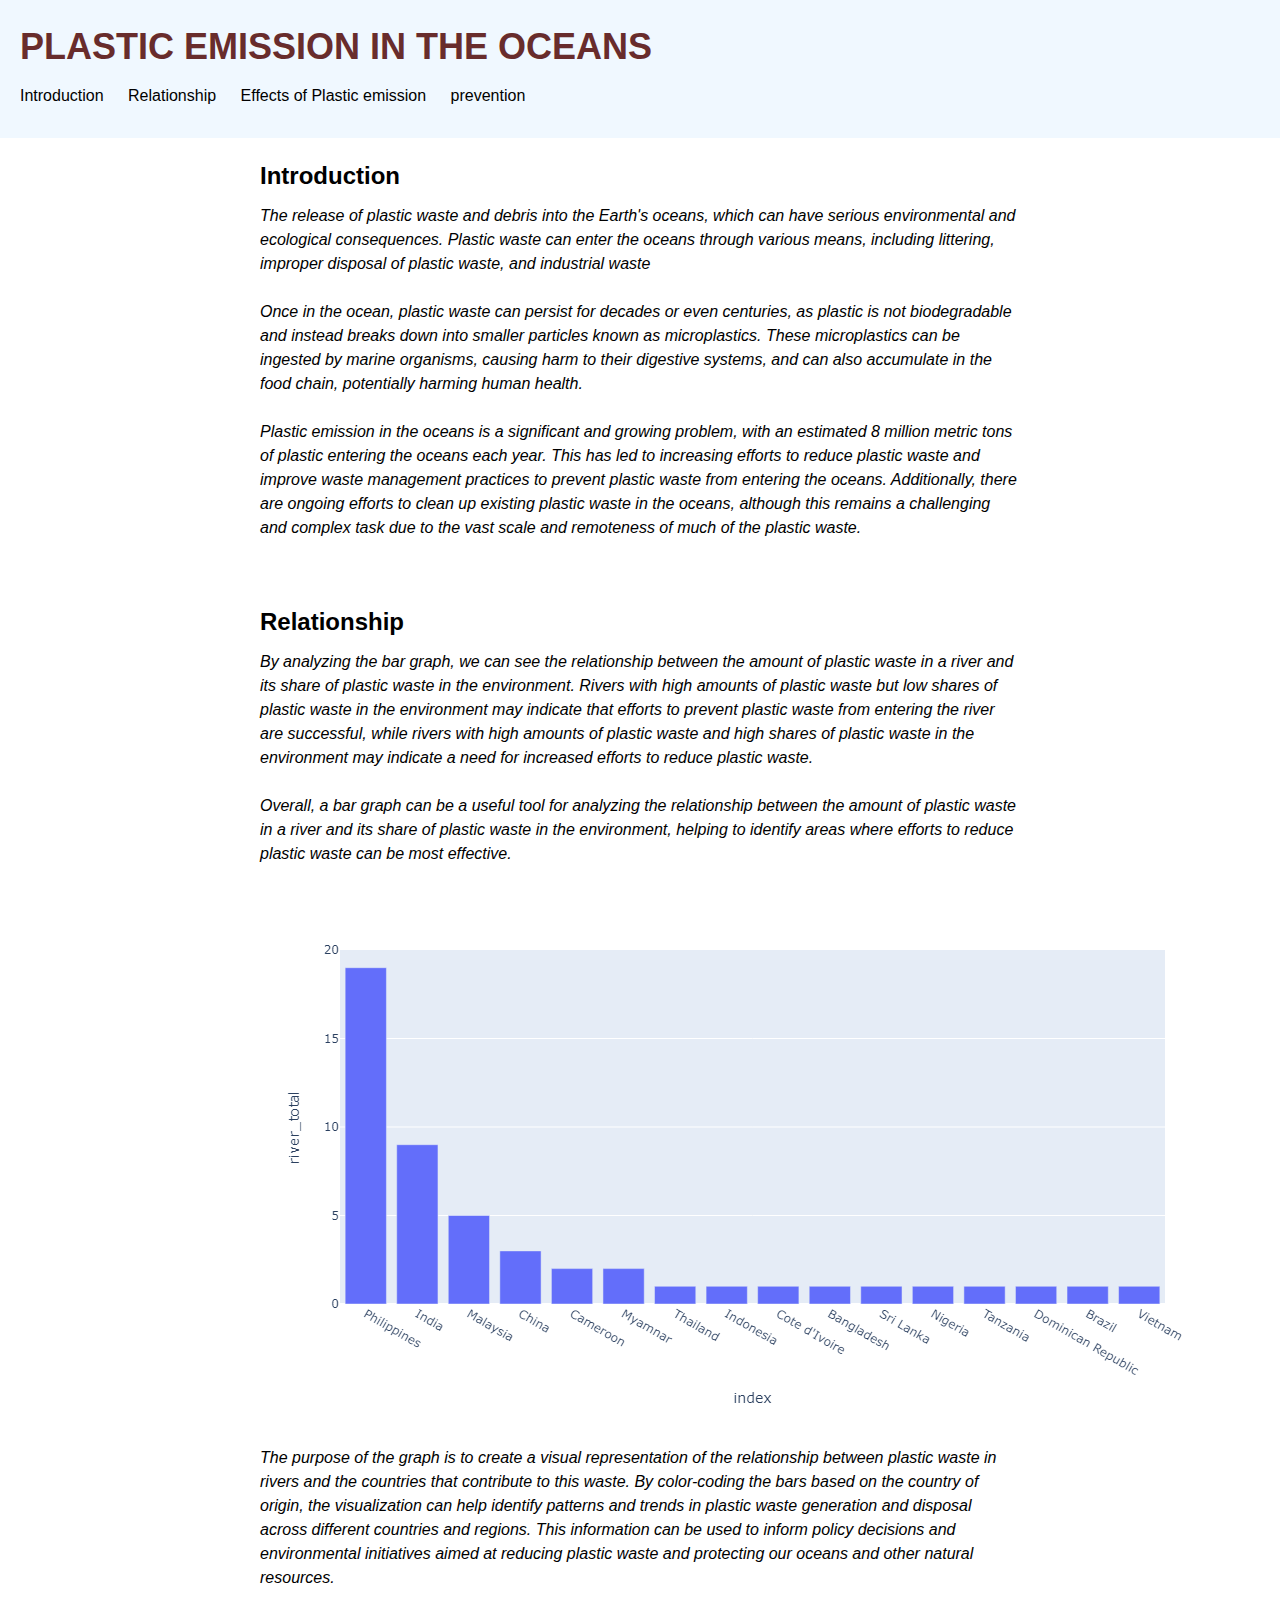
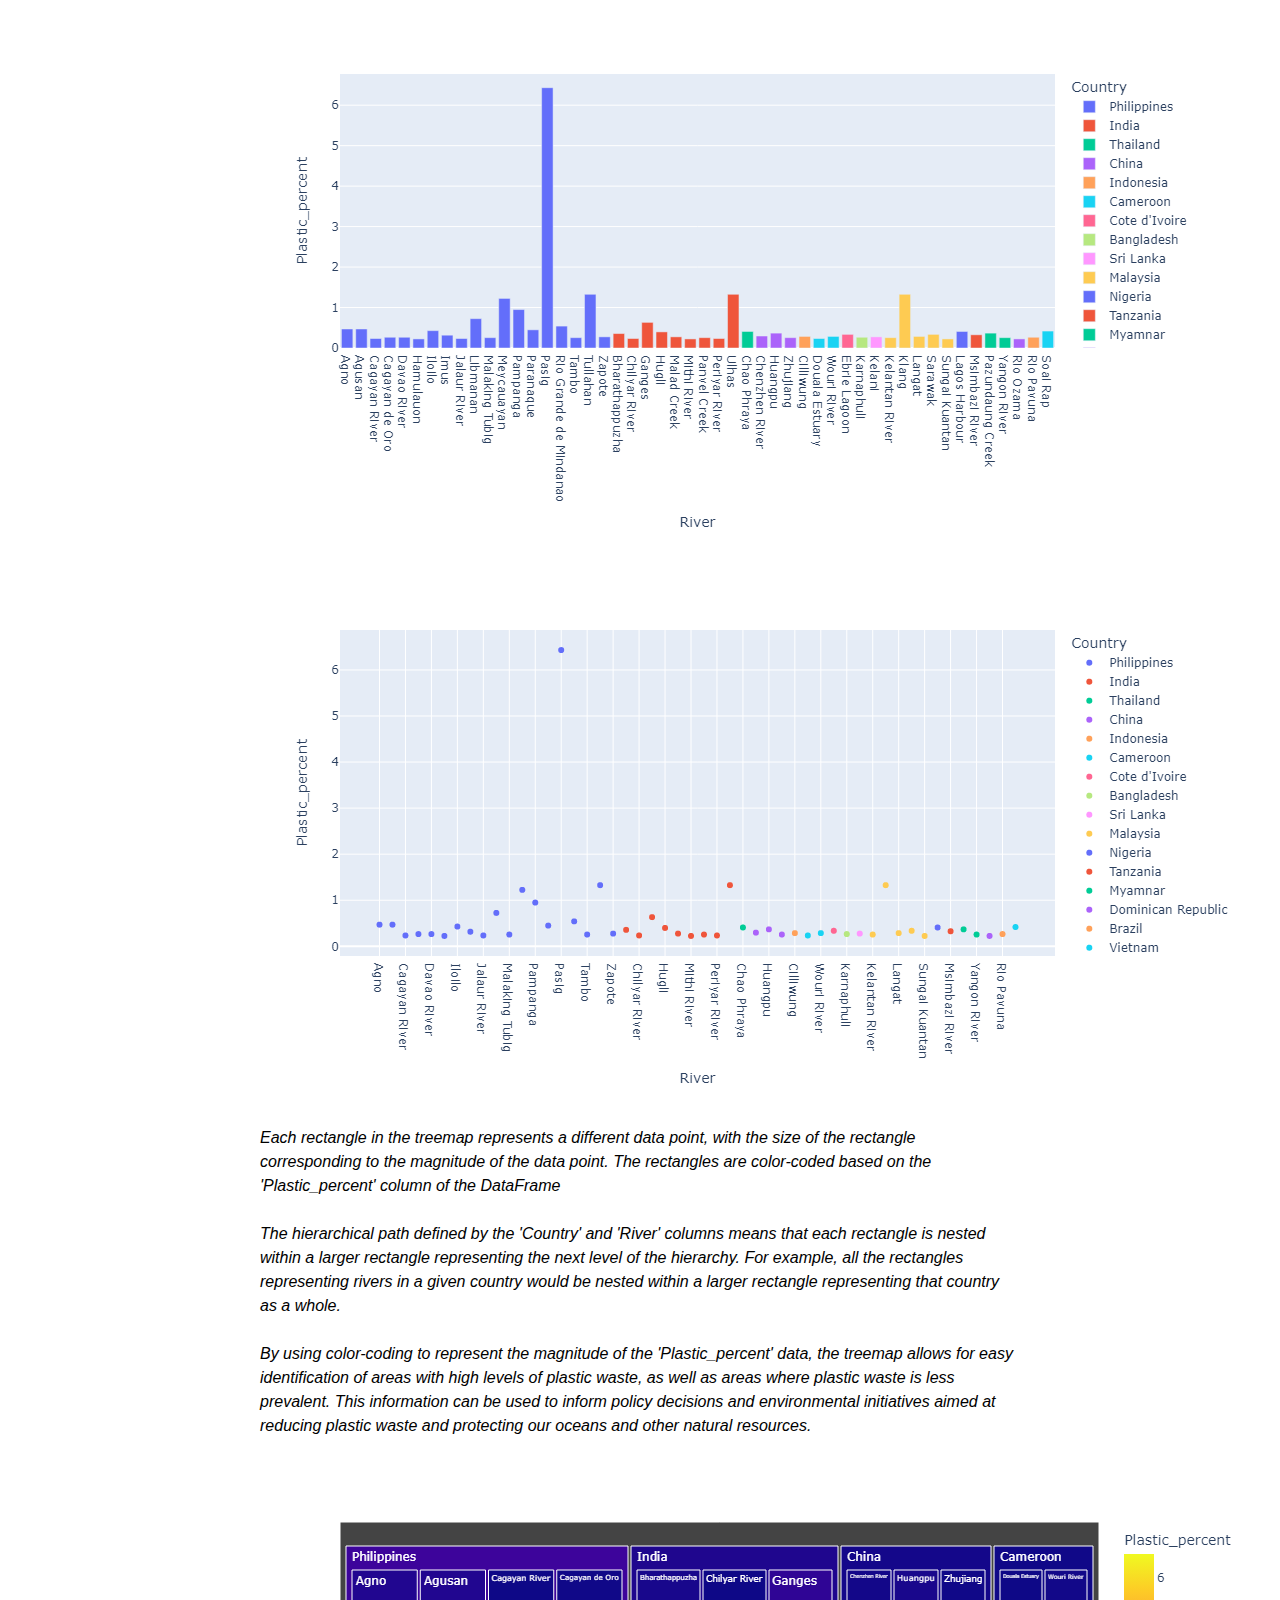
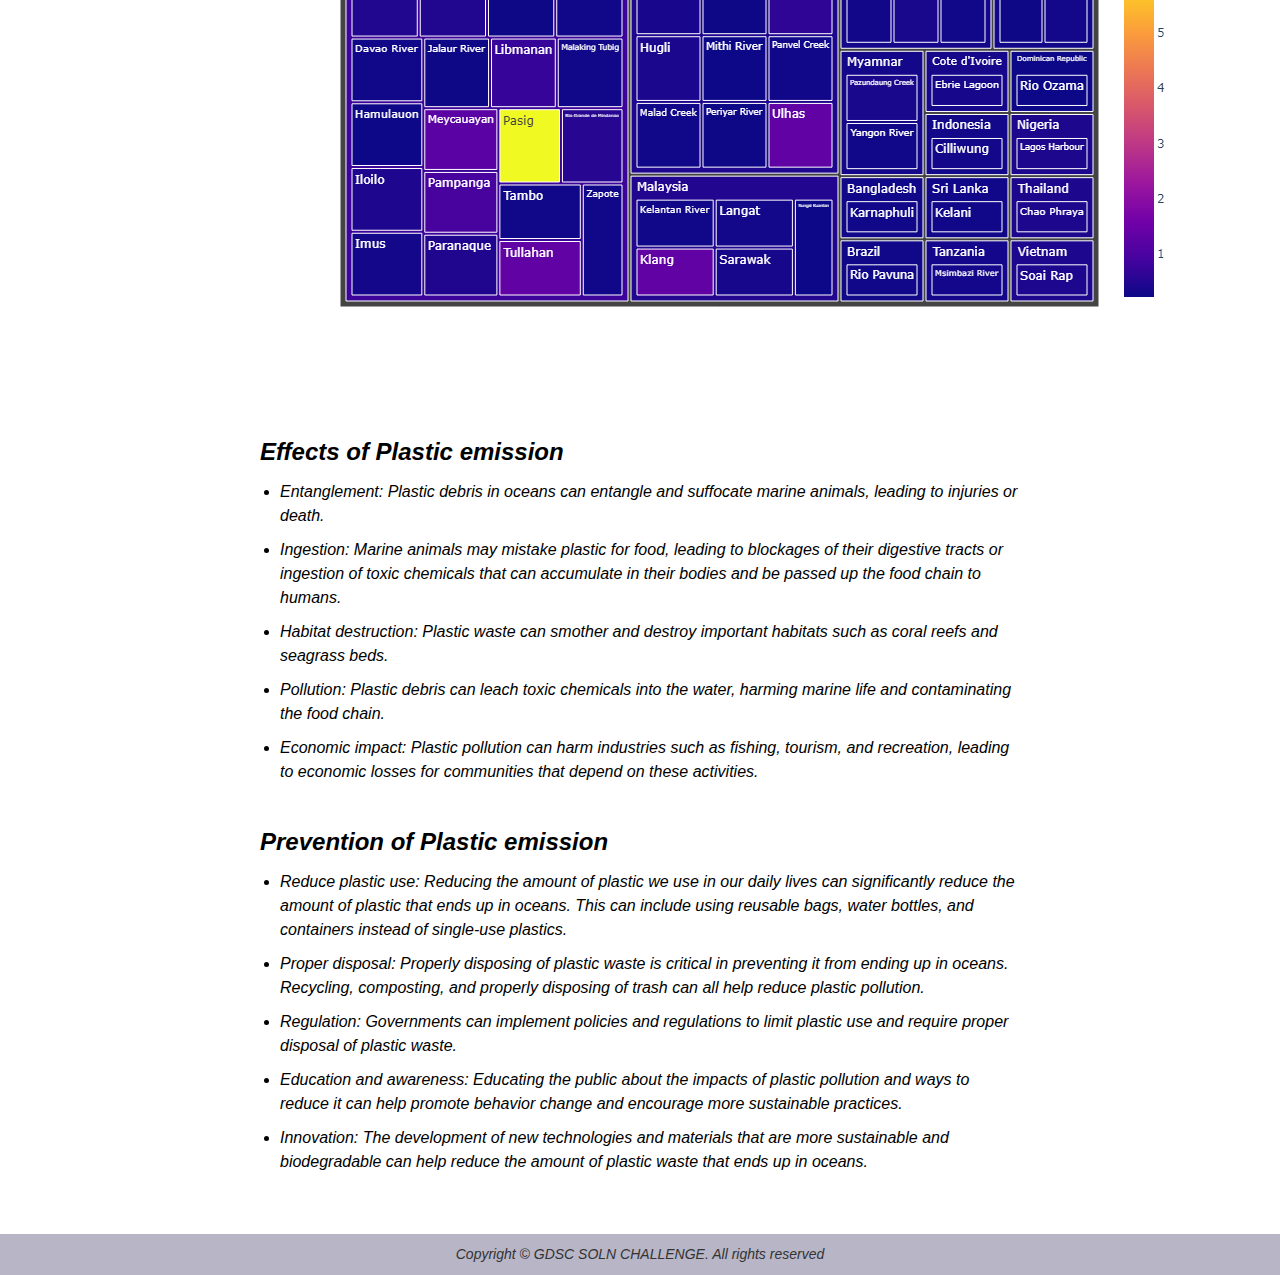
<file: plastic emision/b.html>
<!DOCTYPE html>
<html>
<head>
	<title>Water Pollution</title>
	<meta charset="UTF-8">
	<meta name="viewport" content="width=device-width, initial-scale=1.0">
	<link rel="stylesheet" href="style.css">
</head>
<body>
	<header>
		<h1>PLASTIC EMISSION IN THE OCEANS</h1>
		<nav>
			<ul>
				<li><a href="#intro">Introduction</a></li>
				<li><a href="#relationship">Relationship</a></li>
				<li><a href="#effects">Effects of Plastic emission</a></li>
				<li><a href="#prevention">prevention</a></li>
			</ul>
		</nav>
        
	</header>

	<main>
        
		<section id="intro">
			<h2><strong>Introduction</strong></h2>
			<em><p>The release of plastic waste and debris into the Earth's oceans, which can have serious environmental and ecological consequences. Plastic waste can enter the oceans through various means, including littering, improper disposal of plastic waste, and industrial waste</p><br>
			<p>Once in the ocean, plastic waste can persist for decades or even centuries, as plastic is not biodegradable and instead breaks down into smaller particles known as microplastics. These microplastics can be ingested by marine organisms, causing harm to their digestive systems, and can also accumulate in the food chain, potentially harming human health.</p><br>
			<p>Plastic emission in the oceans is a significant and growing problem, with an estimated 8 million metric tons of plastic entering the oceans each year. This has led to increasing efforts to reduce plastic waste and improve waste management practices to prevent plastic waste from entering the oceans. Additionally, there are ongoing efforts to clean up existing plastic waste in the oceans, although this remains a challenging and complex task due to the vast scale and remoteness of much of the plastic waste.</p><br></em>
		</section>

		<section id="relationship">
			<h2>Relationship</h2>
			<em><p>By analyzing the bar graph, we can see the relationship between the amount of plastic waste in a river and its share of plastic waste in the environment. Rivers with high amounts of plastic waste but low shares of plastic waste in the environment may indicate that efforts to prevent plastic waste from entering the river are successful, while rivers with high amounts of plastic waste and high shares of plastic waste in the environment may indicate a need for increased efforts to reduce plastic waste.</p><br>
				<p>Overall, a bar graph can be a useful tool for analyzing the relationship between the amount of plastic waste in a river and its share of plastic waste in the environment, helping to identify areas where efforts to reduce plastic waste can be most effective.</p></em><br>
				<img src="barplot.png" alt="barplot"><br><br>
				<em><p>The purpose of the graph is to create a visual representation of the relationship between plastic waste in rivers and the countries that contribute to this waste. By color-coding the bars based on the country of origin, the visualization can help identify patterns and trends in plastic waste generation and disposal across different countries and regions. This information can be used to inform policy decisions and environmental initiatives aimed at reducing plastic waste and protecting our oceans and other natural resources.</p><br>
					<img src="colorcode.png" alt="Colorcode"><br><br>
					<img src="colormix.png" alt="colormix"><br><br>
					<p>Each rectangle in the treemap represents a different data point, with the size of the rectangle corresponding to the magnitude of the data point. The rectangles are color-coded based on the 'Plastic_percent' column of the DataFrame</p><br>
					<p>The hierarchical path defined by the 'Country' and 'River' columns means that each rectangle is nested within a larger rectangle representing the next level of the hierarchy. For example, all the rectangles representing rivers in a given country would be nested within a larger rectangle representing that country as a whole.</p><br>
					<p>By using color-coding to represent the magnitude of the 'Plastic_percent' data, the treemap allows for easy identification of areas with high levels of plastic waste, as well as areas where plastic waste is less prevalent. This information can be used to inform policy decisions and environmental initiatives aimed at reducing plastic waste and protecting our oceans and other natural resources.</p><br>
					<img src="plast_perc.png" alt="PLASTIC_PERCENTAGE">
				</section>

		<section id="effects">
			<h2>Effects of Plastic emission</h2>
			<ul>
				<li>Entanglement: Plastic debris in oceans can entangle and suffocate marine animals, leading to injuries or death.</li>
				<li>Ingestion: Marine animals may mistake plastic for food, leading to blockages of their digestive tracts or ingestion of toxic chemicals that can accumulate in their bodies and be passed up the food chain to humans.
				</li>
				<li>Habitat destruction: Plastic waste can smother and destroy important habitats such as coral reefs and seagrass beds.
				</li>
				<li>Pollution: Plastic debris can leach toxic chemicals into the water, harming marine life and contaminating the food chain.
				</li>
				<li>Economic impact: Plastic pollution can harm industries such as fishing, tourism, and recreation, leading to economic losses for communities that depend on these activities.
				</li>
			</ul>
		</section>

		<section id="prevention">
			<h2>Prevention of Plastic emission</h2>
			<ul>
				<li>Reduce plastic use: Reducing the amount of plastic we use in our daily lives can significantly reduce the amount of plastic that ends up in oceans. This can include using reusable bags, water bottles, and containers instead of single-use plastics.
				</li>
				<li>Proper disposal: Properly disposing of plastic waste is critical in preventing it from ending up in oceans. Recycling, composting, and properly disposing of trash can all help reduce plastic pollution.
				</li>
				<li>Regulation: Governments can implement policies and regulations to limit plastic use and require proper disposal of plastic waste.
				</li>
				<li>Education and awareness: Educating the public about the impacts of plastic pollution and ways to reduce it can help promote behavior change and encourage more sustainable practices.
				</li>
				<li>Innovation: The development of new technologies and materials that are more sustainable and biodegradable can help reduce the amount of plastic waste that ends up in oceans.</li>
			</ul>
		</section>
	</main>
	<script>
		const model = await tf.loadLayersModel();
	</script>

	<footer>
		<p>Copyright © GDSC SOLN CHALLENGE. All rights reserved</p>
	</footer>
</body>
</html>
</file>
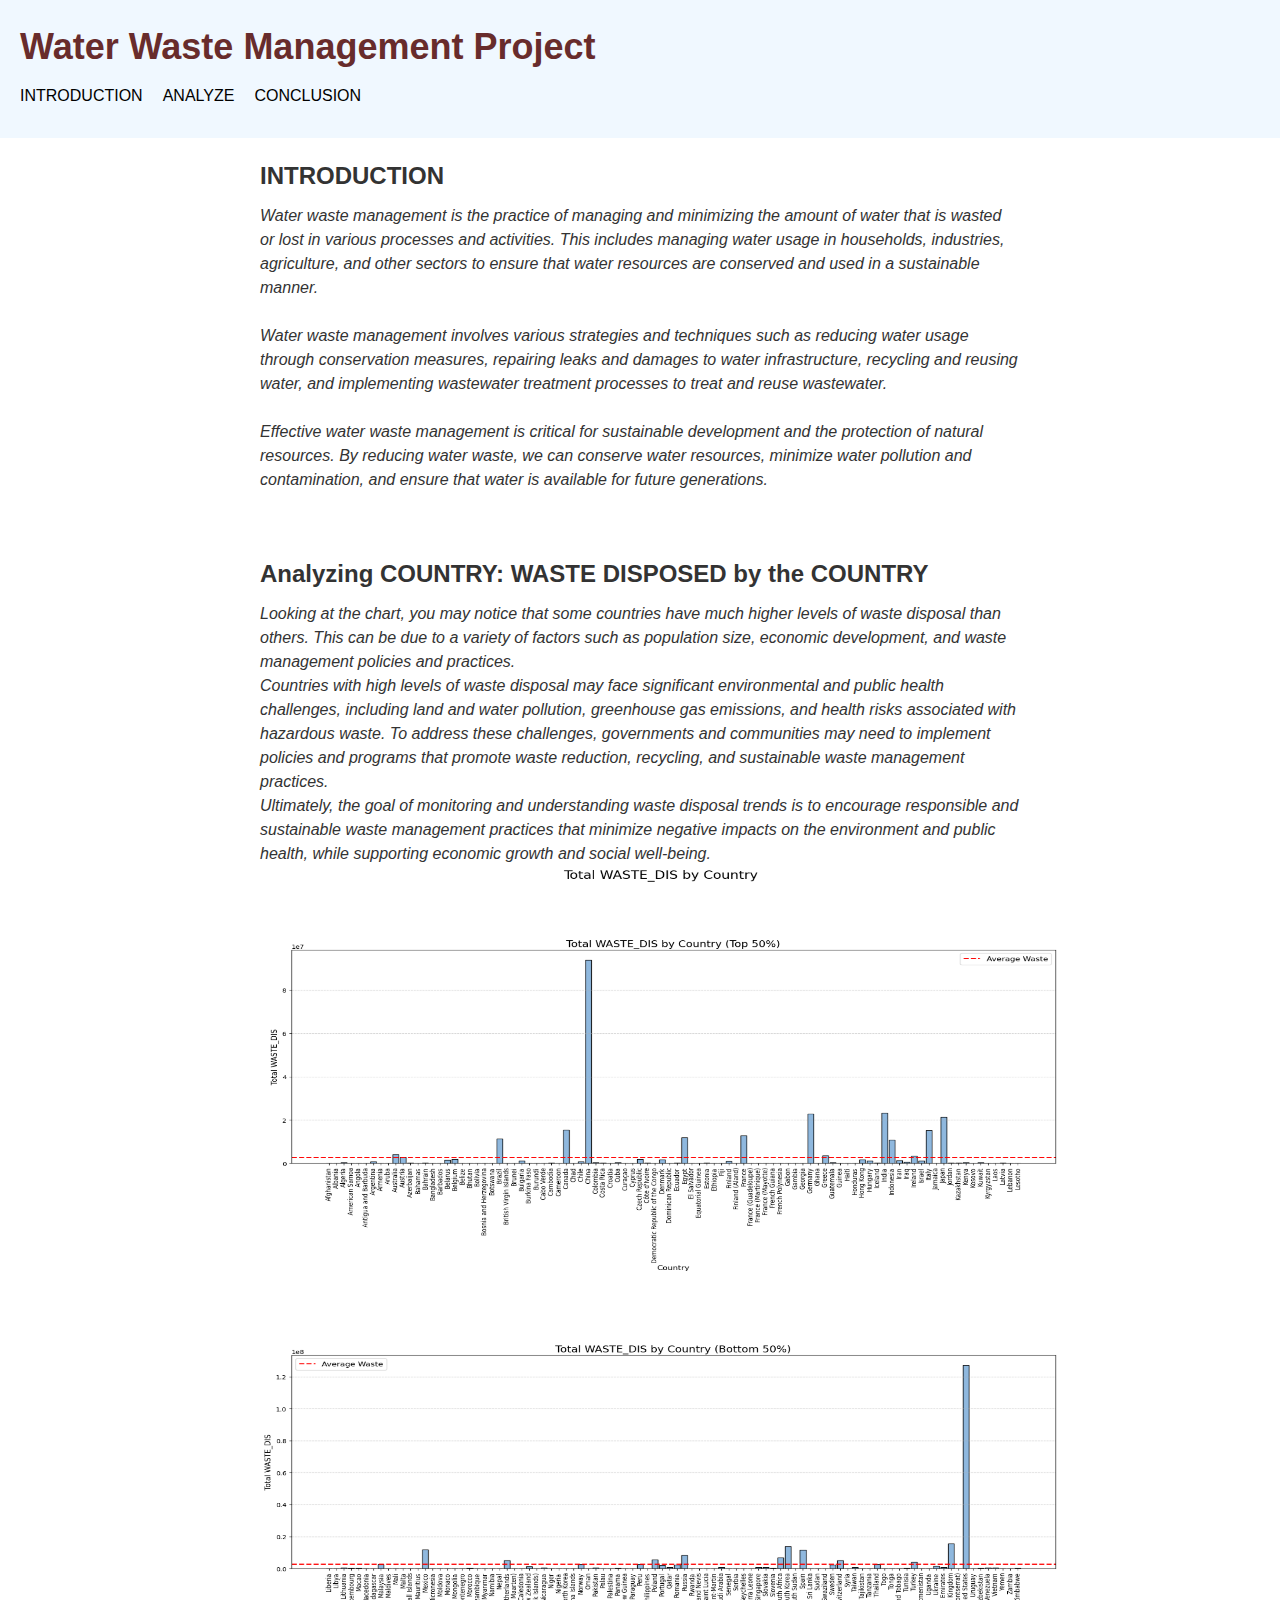
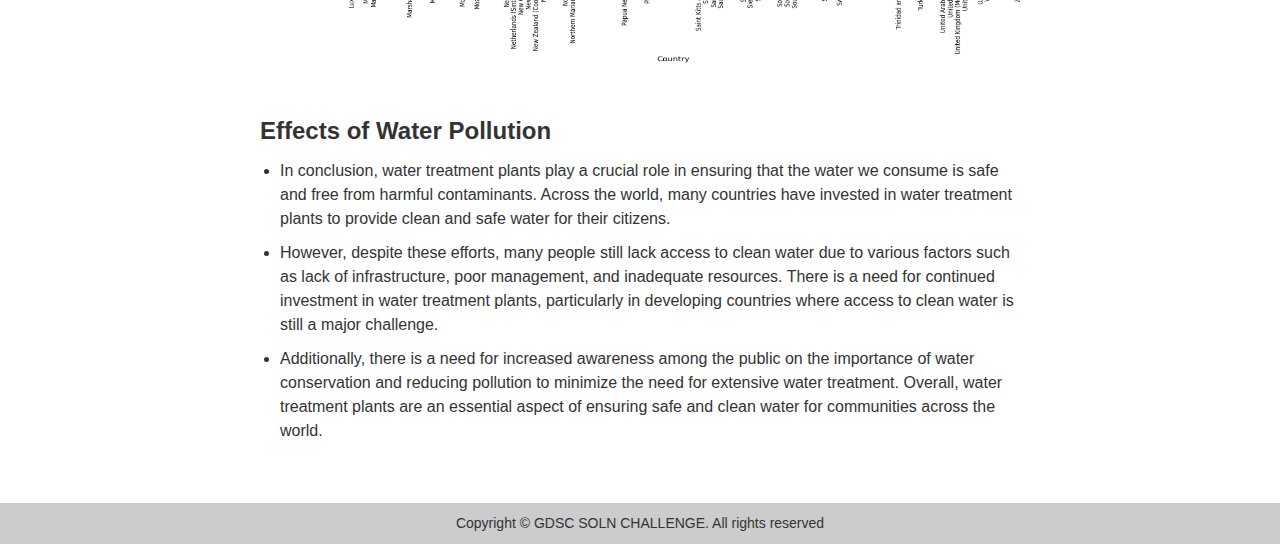
<file: WASTE WATER MANAGEMENT/c.html>
<!DOCTYPE html>
<html>
<head>
	<title>Water Pollution</title>
	<meta charset="UTF-8">
	<meta name="viewport" content="width=device-width, initial-scale=1.0">
	<link rel="stylesheet" href="index.css">
</head>
<body>
	<header>
		<h1>Water Waste Management Project</h1>
		<nav>
			<ul>
				<li><a href="intro">INTRODUCTION</a></li>
				<li><a href="#ANALYZE">ANALYZE</a></li>
				<li><a href="CONCLUSION">CONCLUSION</a></li>
			</ul>
		</nav>
        
	</header>

	<main>
        
		<section id="intro">
			<h2>INTRODUCTION</h2>
			<em><p>Water waste management is the practice of managing and minimizing the amount of water that is wasted or lost in various processes and activities. This includes managing water usage in households, industries, agriculture, and other sectors to ensure that water resources are conserved and used in a sustainable manner.</p><br>
			<p>Water waste management involves various strategies and techniques such as reducing water usage through conservation measures, repairing leaks and damages to water infrastructure, recycling and reusing water, and implementing wastewater treatment processes to treat and reuse wastewater.</p><br>
			<p>Effective water waste management is critical for sustainable development and the protection of natural resources. By reducing water waste, we can conserve water resources, minimize water pollution and contamination, and ensure that water is available for future generations.</p></em><br>
		</section>

		<section id="ANALYZE">
			<h2>Analyzing COUNTRY: WASTE DISPOSED by the COUNTRY</h2>
			<em><p>Looking at the chart, you may notice that some countries have much higher levels of waste disposal than others. This can be due to a variety of factors such as population size, economic development, and waste management policies and practices.</p>
			<p>Countries with high levels of waste disposal may face significant environmental and public health challenges, including land and water pollution, greenhouse gas emissions, and health risks associated with hazardous waste. To address these challenges, governments and communities may need to implement policies and programs that promote waste reduction, recycling, and sustainable waste management practices.</p>
			<p>Ultimately, the goal of monitoring and understanding waste disposal trends is to encourage responsible and sustainable waste management practices that minimize negative impacts on the environment and public health, while supporting economic growth and social well-being.</p></em>
			<img src="graph.png" alt="graph" style="width: 800px;height:800px;">
		</section>

		<section id="CONCLUSION">
			<h2>Effects of Water Pollution</h2>
			<ul>
				<li>In conclusion, water treatment plants play a crucial role in ensuring that the water we consume is safe and free from harmful contaminants. Across the world, many countries have invested in water treatment plants to provide clean and safe water for their citizens.</li>
				<li>However, despite these efforts, many people still lack access to clean water due to various factors such as lack of infrastructure, poor management, and inadequate resources. There is a need for continued investment in water treatment plants, particularly in developing countries where access to clean water is still a major challenge.</li>
				<li>Additionally, there is a need for increased awareness among the public on the importance of water conservation and reducing pollution to minimize the need for extensive water treatment. Overall, water treatment plants are an essential aspect of ensuring safe and clean water for communities across the world.</li>
			</ul>
		</section>

		
	</main>
	<script>
		
	</script>

	<footer>
		<p>Copyright © GDSC SOLN CHALLENGE. All rights reserved</p>
	</footer>
</body>
</html>
</file>
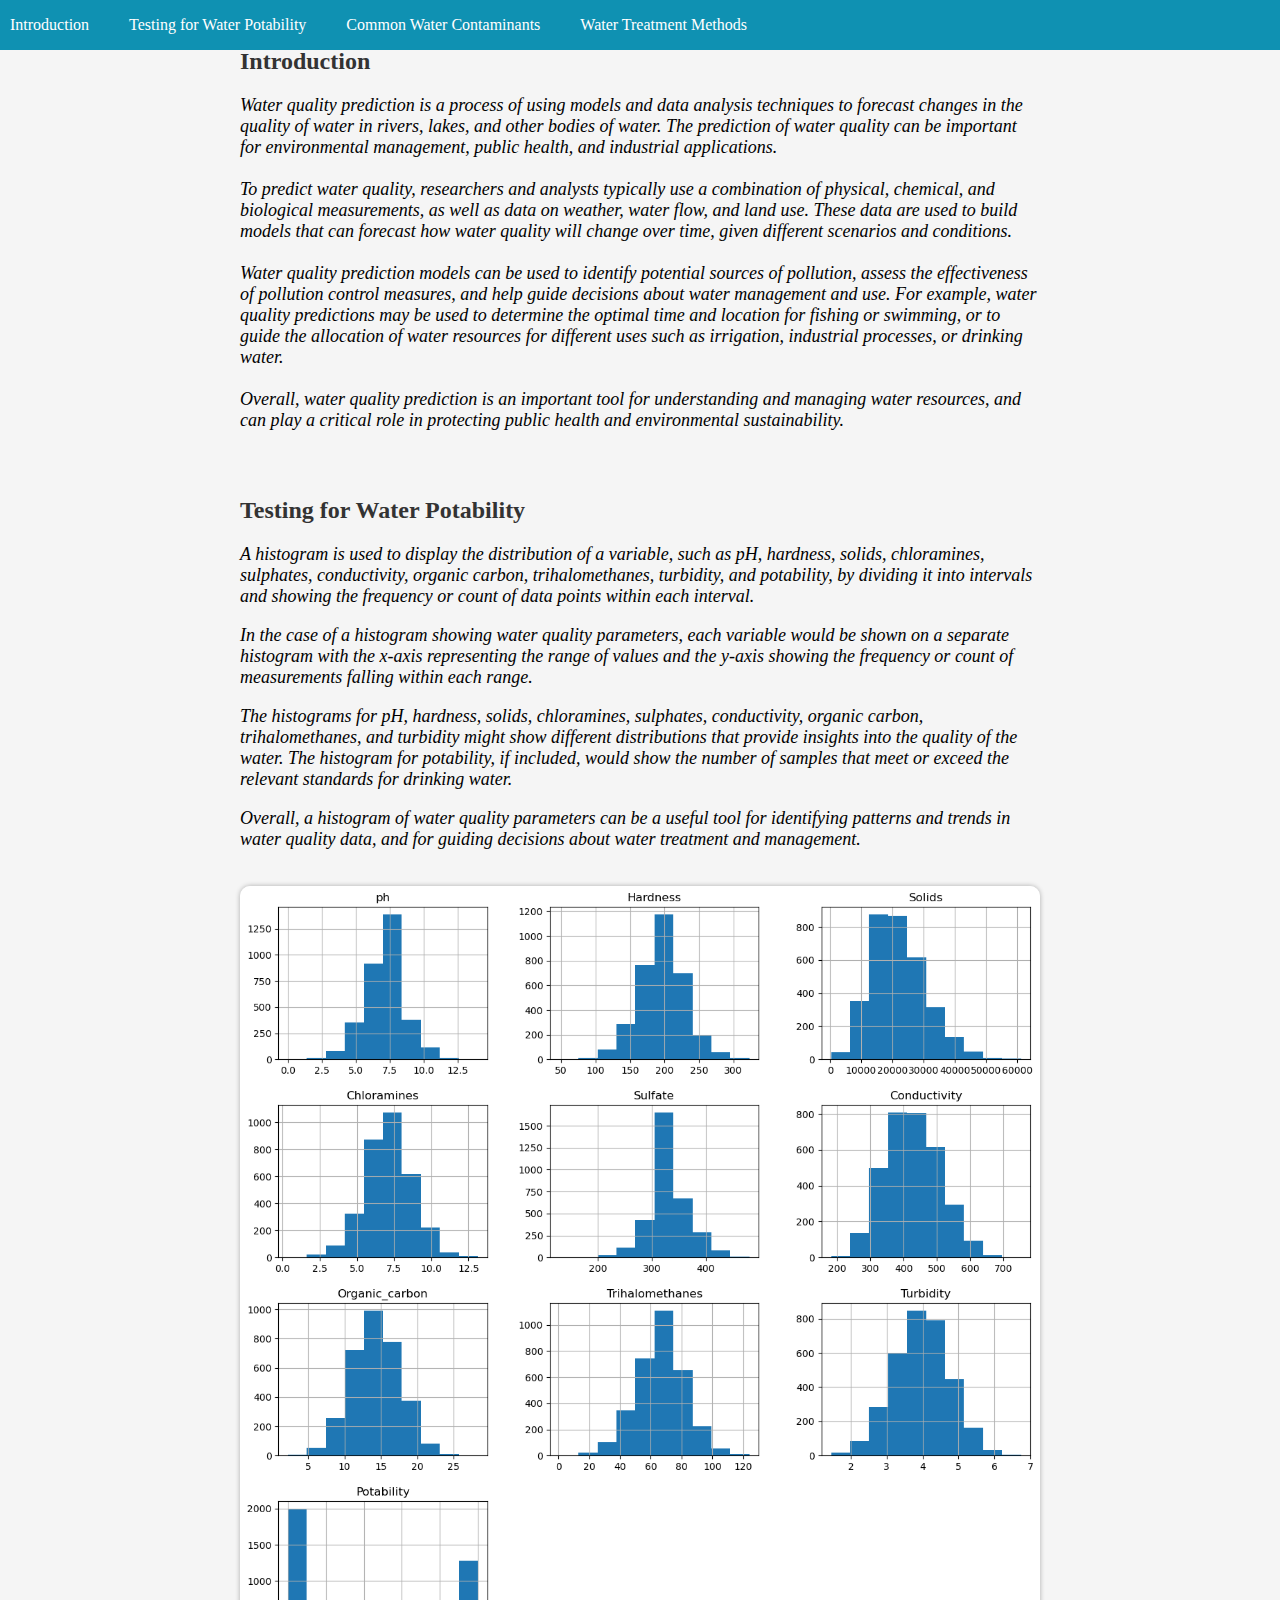
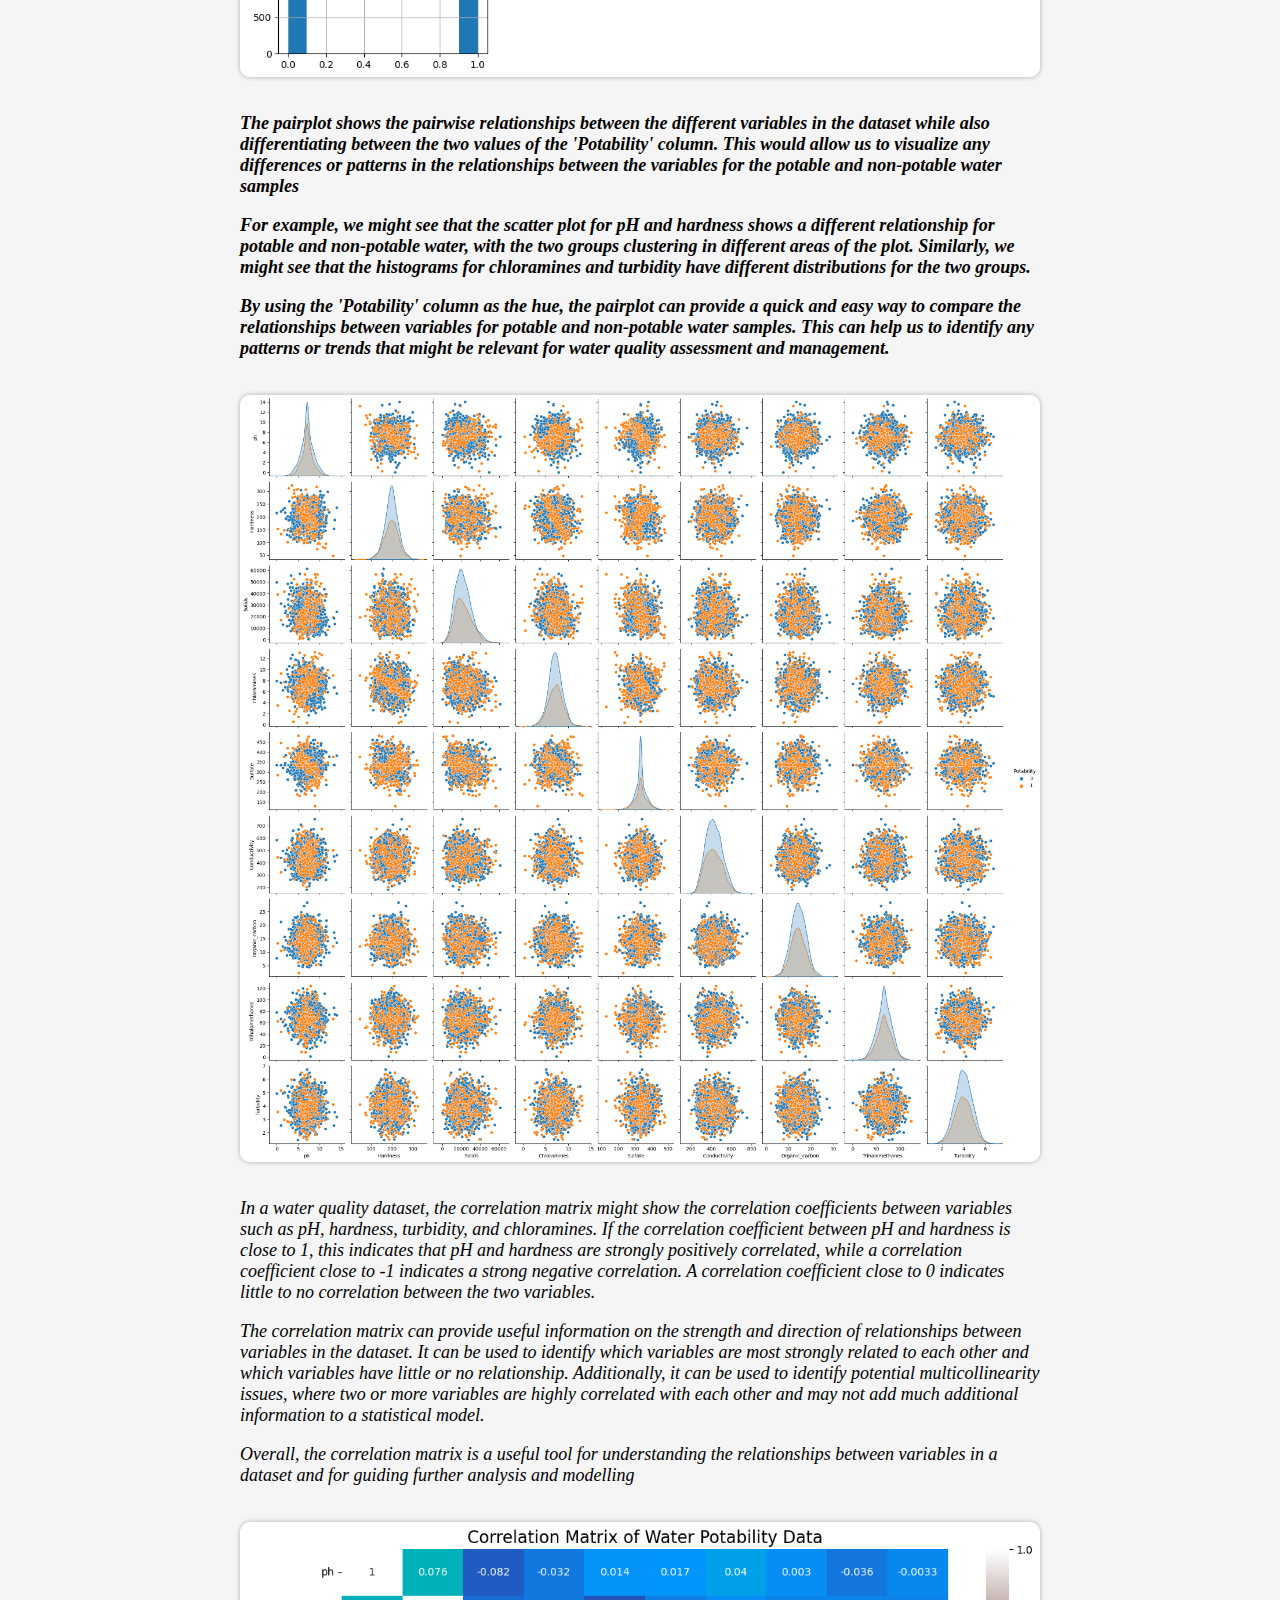
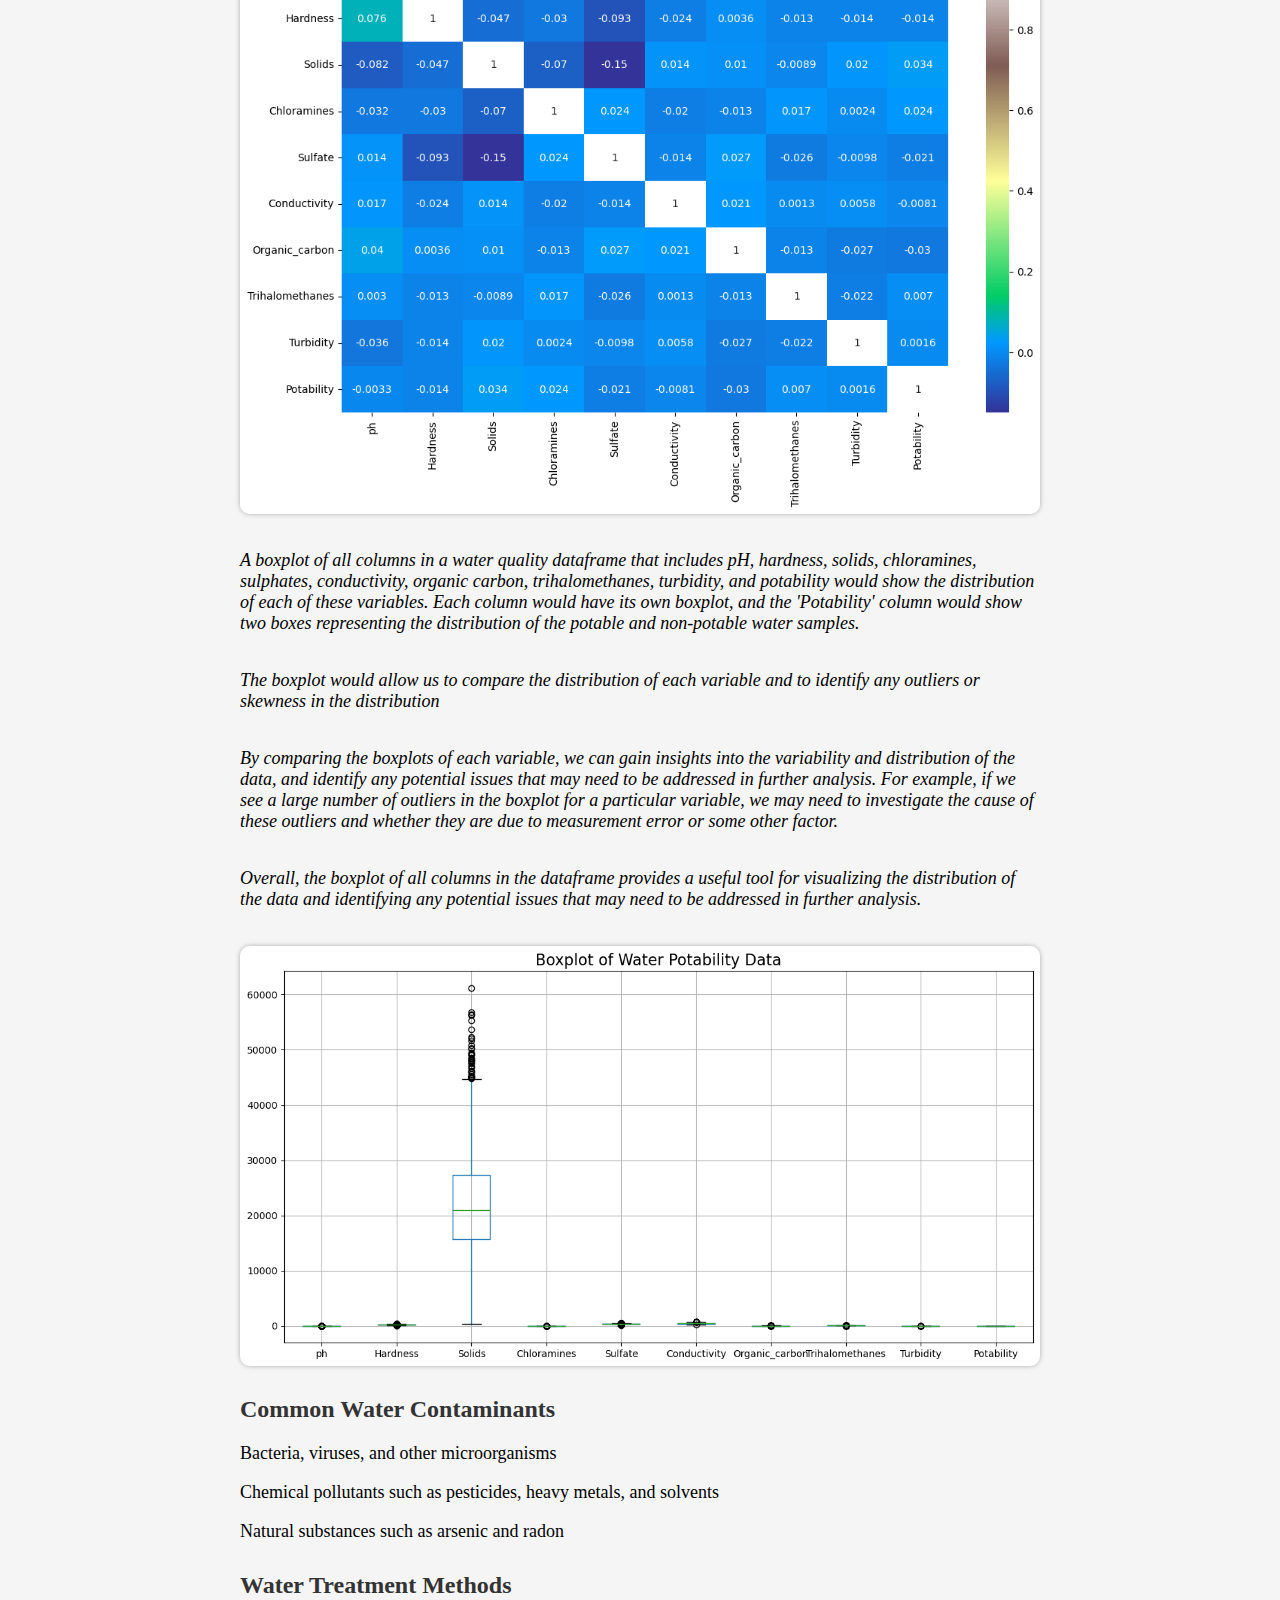
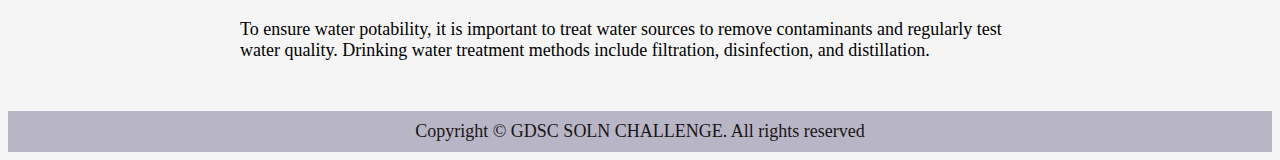
<file: WATER QUALITY/a.html>
<!DOCTYPE html>
<html lang="en">
<head>
	<meta charset="UTF-8">
	<title>Water Potability</title>
	<link rel="stylesheet" type="text/css" href="style.css">
</head>
<body>
	
	<nav>
		<ul>
			<li><a href="#introduction">Introduction</a></li>
			<li><a href="Histogram">Testing for Water Potability</a></li>
			<li><a href="#contaminants">Common Water Contaminants</a></li>
			<li><a href="#treatment">Water Treatment Methods</a></li>
		</ul>
	</nav>
	
	<main>
		
		<section id="introduction">
			<h2>Introduction</h2>
			<p><em>Water quality prediction is a process of using models and data analysis techniques to forecast changes in the quality of water in rivers, lakes, and other bodies of water. The prediction of water quality can be important for environmental management, public health, and industrial applications.<br><br>
				To predict water quality, researchers and analysts typically use a combination of physical, chemical, and biological measurements, as well as data on weather, water flow, and land use. These data are used to build models that can forecast how water quality will change over time, given different scenarios and conditions.<br><br>
				Water quality prediction models can be used to identify potential sources of pollution, assess the effectiveness of pollution control measures, and help guide decisions about water management and use. For example, water quality predictions may be used to determine the optimal time and location for fishing or swimming, or to guide the allocation of water resources for different uses such as irrigation, industrial processes, or drinking water.<br><br>
				Overall, water quality prediction is an important tool for understanding and managing water resources, and can play a critical role in protecting public health and environmental sustainability.</em>
			</p><br><br>
		</section>

		<section id="Histogram">
			<h2>Testing for Water Potability</h2>
			<em><p>A histogram is used to display the distribution of a variable, such as pH, hardness, solids, chloramines, sulphates, conductivity, organic carbon, trihalomethanes, turbidity, and potability, by dividing it into intervals and showing the frequency or count of data points within each interval.</p><br>
			<p>In the case of a histogram showing water quality parameters, each variable would be shown on a separate histogram with the x-axis representing the range of values and the y-axis showing the frequency or count of measurements falling within each range.</p><br>
			<p>The histograms for pH, hardness, solids, chloramines, sulphates, conductivity, organic carbon, trihalomethanes, and turbidity might show different distributions that provide insights into the quality of the water. The histogram for potability, if included, would show the number of samples that meet or exceed the relevant standards for drinking water.</p><br>
			<p>Overall, a histogram of water quality parameters can be a useful tool for identifying patterns and trends in water quality data, and for guiding decisions about water treatment and management.</p><br><br>
			<img src="HISTOGRAM.png" alt="histogram"><br><br>

			<p><strong>The pairplot shows the pairwise relationships between the different variables in the dataset while also differentiating between the two values of the 'Potability' column. This would allow us to visualize any differences or patterns in the relationships between the variables for the potable and non-potable water samples</strong></p><br>
			<p><strong>For example, we might see that the scatter plot for pH and hardness shows a different relationship for potable and non-potable water, with the two groups clustering in different areas of the plot. Similarly, we might see that the histograms for chloramines and turbidity have different distributions for the two groups.</strong></p><br>
			<p><strong>By using the 'Potability' column as the hue, the pairplot can provide a quick and easy way to compare the relationships between variables for potable and non-potable water samples. This can help us to identify any patterns or trends that might be relevant for water quality assessment and management.</strong></p></em><br><br>
			<img src="plot.png" alt="pairplot"><br><br>
			<em><p> In a water quality dataset, the correlation matrix might show the correlation coefficients between variables such as pH, hardness, turbidity, and chloramines. If the correlation coefficient between pH and hardness is close to 1, this indicates that pH and hardness are strongly positively correlated, while a correlation coefficient close to -1 indicates a strong negative correlation. A correlation coefficient close to 0 indicates little to no correlation between the two variables.</p><br>
			<p>The correlation matrix can provide useful information on the strength and direction of relationships between variables in the dataset. It can be used to identify which variables are most strongly related to each other and which variables have little or no relationship. Additionally, it can be used to identify potential multicollinearity issues, where two or more variables are highly correlated with each other and may not add much additional information to a statistical model.</p><br>
			<p>Overall, the correlation matrix is a useful tool for understanding the relationships between variables in a dataset and for guiding further analysis and modelling</p></em><br><br>
			<img src="boxplot.png" alt="BOXPLOT"><br><br>
			<em><p>A boxplot of all columns in a water quality dataframe that includes pH, hardness, solids, chloramines, sulphates, conductivity, organic carbon, trihalomethanes, turbidity, and potability would show the distribution of each of these variables. Each column would have its own boxplot, and the 'Potability' column would show two boxes representing the distribution of the potable and non-potable water samples.</p><br><br>
			<p>The boxplot would allow us to compare the distribution of each variable and to identify any outliers or skewness in the distribution</p><br><br>
			<p>By comparing the boxplots of each variable, we can gain insights into the variability and distribution of the data, and identify any potential issues that may need to be addressed in further analysis. For example, if we see a large number of outliers in the boxplot for a particular variable, we may need to investigate the cause of these outliers and whether they are due to measurement error or some other factor.</p><br><br>
			<p>Overall, the boxplot of all columns in the dataframe provides a useful tool for visualizing the distribution of the data and identifying any potential issues that may need to be addressed in further analysis.</p></em><br><br>
			<img src="pic3.png" alt="BOXPLOT">

		</section>

		<section id="contaminants">
			<h2>Common Water Contaminants</h2>
				<p>Bacteria, viruses, and other microorganisms<p></p><br>
				<p>Chemical pollutants such as pesticides, heavy metals, and solvents</p><br>
				<p>Natural substances such as arsenic and radon</p>
		</section>

		<section id="treatment">
			<h2>Water Treatment Methods</h2>
			<p>To ensure water potability, it is important to treat water sources to remove contaminants and regularly test water quality. Drinking water treatment methods include filtration, disinfection, and distillation.</p>
		</section>
	</main>

	<footer>
		<p>Copyright © GDSC SOLN CHALLENGE. All rights reserved</p>
	</footer>

</body>
</html>
</file>
<file: WASTE WATER MANAGEMENT/index.css>
/* Default styles */
* {
	box-sizing: border-box;
	margin: 0;
	padding: 0;
}

body {
	font-family: Arial, sans-serif;
	font-size: 16px;
	line-height: 1.5;
}

/* Header styles */
header {
	background-color: #333;
	color: #fff;
	padding: 20px;
}

h1 {
	font-size: 2.5rem;
	margin-bottom: 10px;
}

nav ul {
	list-style: none;
	display: flex;
}

nav li {
	margin-right: 20px;
}

nav a {
	color: #fff;
	text-decoration: none;
}

/* Main styles */
main {
	padding: 20px;
}

/* Footer styles */
footer {
	background-color: #333;
	color: #fff;
	padding: 10px;
	text-align: center;
}
/* Reset default browser styles */
* {
    box-sizing: border-box;
    margin: 0;
    padding: 0;
  }
  
  /* Global styles */
  body {
    font-family: Arial, sans-serif;
    font-size: 16px;
    line-height: 1.5;
    color: #333;
  }
  
  /* Header styles */
  header {
    background-color: aliceblue;
    padding: 20px;
    color: #682c2c;
  }
  
  h1 {
    font-size: 36px;
    margin-bottom: 10px;
  }
  
  nav ul {
    list-style: none;
    margin: 0;
    padding: 0;
  }
  
  nav li {
    display: inline-block;
    margin-right: 20px;
  }
  
  nav a {
    color:#000;
    text-decoration: none;
  }
  
  nav a:hover {
    color: #000;
  }
  
  /* Main styles */
  main {
    max-width: 800px;
    margin: 0 auto;
    padding: 20px;
  }
  
  section {
    margin-bottom: 40px;
  }
  
  h2 {
    font-size: 24px;
    margin-bottom: 10px;
  }
  
  ul {
    list-style: disc;
    margin-left: 20px;
  }
  
  li {
    margin-bottom: 10px;
  }
  
  /* Footer styles */
  footer {
    background-color: #ccc;
    padding: 10px;
    text-align: center;
  }
  
  footer p {
    font-size: 14px;
    color:#333;
  }
</file>
<file: WATER QUALITY/style.css>
body {
	background-color: #f5f5f5;
	background-repeat: no-repeat;
	background-attachment: fixed;
}


header {
	background-color: #333;
	color: #fff;
	padding: 20px;
	text-align: center;
}

h1 {
	font-size: 36px;
	margin: 0;
}

p {
	font-size: 18px;
	margin: 0;
	margin-top: 10px;
}


nav {
	background-color: #0f91b2;
	height: 50px;
	position: fixed;
	top: 0;
	left: 0;
	right: 0;
	z-index: 999;
}

nav ul {
	margin: 0;
	padding: 0;
	list-style: none;
	display: flex;
	align-items: center;
	height: 100%;
}

nav li {
	margin-right: 20px;
}

nav a {
	display: block;
	color: #fff;
	text-decoration: none;
	padding: 10px;
	transition: background-color 0.3s ease;
}

nav a:hover {
	background-color: #222;
}

img {
	display: block;
	margin: 0 auto;
	max-width: 100%;
	height: auto;
	border-radius: 10px;
	box-shadow: 0 0 5px rgba(0, 0, 0, 0.3);
}

main {
	max-width: 800px;
	margin: 0 auto;
	padding: 20px;
}

section {
	margin-bottom: 30px;
}

h2 {
	color: #333;
}

table {
	border-collapse: collapse;
	width: 100%;
}

th, td {
	padding: 8px;
	text-align: left;
	border-bottom: 1px solid #ddd;
}

th {
	background-color: #333;
	color: #fff;
}

form {
	background-color: #f5f5f5;
	padding: 20px;
	border-radius: 5px;
	box-shadow: 0 0 5px rgba(0, 0, 0, 0.3);
}

label {
	display: block;
	margin-bottom: 10px;
}

input[type="text"],
input[type="email"],
textarea {
	display: block;
	width: 100%;
	padding: 10px;
	margin-bottom: 20px;
	border-radius: 5px;
	border: 1px solid #ccc;
}

input[type="submit"] {
	background-color: #333;
	color: #fff;
	border: none;
	border-radius: 5px;
	padding: 10px 20px;
	cursor: pointer;
	transition: background-color 0.3s ease;
}

input[type="submit"]:hover {
	background-color: #222;
}

footer {
	background-color: #b7b5c6;
	color: #1a1515;
	padding: 10px 0;
	text-align: center;
}

.container {
	display: flex;
	flex-wrap: wrap;
	align-items: center;
	justify-content: space-between;
	max-width: 1200px;
	margin: 0 auto;
}

p {
	margin: 0;
}

ul {
	list-style: none;
	margin: 0;
	padding: 0;
	display: flex;
	align-items: center;
}

li {
	margin-right: 20px;
}

a {
	color: #fff;
	text-decoration: none;
}
</file>
<file: plastic emision/style.css>
/* Reset default browser styles */
* {
    box-sizing: border-box;
    margin: 0;
    padding: 0;
  }
  
  /* Global styles */
  body {
    font-family: Arial, sans-serif;
    font-size: 16px;
    line-height: 1.5;
    
  }
  
  /* Header styles */
  header {
    background-color: aliceblue;
    padding: 20px;
    color: #682c2c;
  }
  
  h1 {
    font-size: 36px;
    margin-bottom: 10px;
  }
  
  nav ul {
    list-style: none;
    margin: 0;
    padding: 0;
  }
  
  nav li {
    display: inline-block;
    margin-right: 20px;
  }
  
  nav a {
    color:#000;
    text-decoration: none;
  }
  
  nav a:hover {
    color: #000;
  }
  
  /* Main styles */
  main {
    max-width: 800px;
    margin: 0 auto;
    padding: 20px;
  }
  
  section {
    margin-bottom: 40px;
  }
  
  h2 {
    font-size: 24px;
    margin-bottom: 10px;
  }
  
  ul {
    list-style: disc;
    margin-left: 20px;
  }
  
  li {
    margin-bottom: 10px;
  }
  
  /* Footer styles */
  footer {
    background-color: #b7b5c6;
    padding: 10px 0;
    text-align: center;
    color: rgb(132, 206, 21);
  }
  
  footer p {
    font-size: 14px;
    color:#333;
  }
</file>
